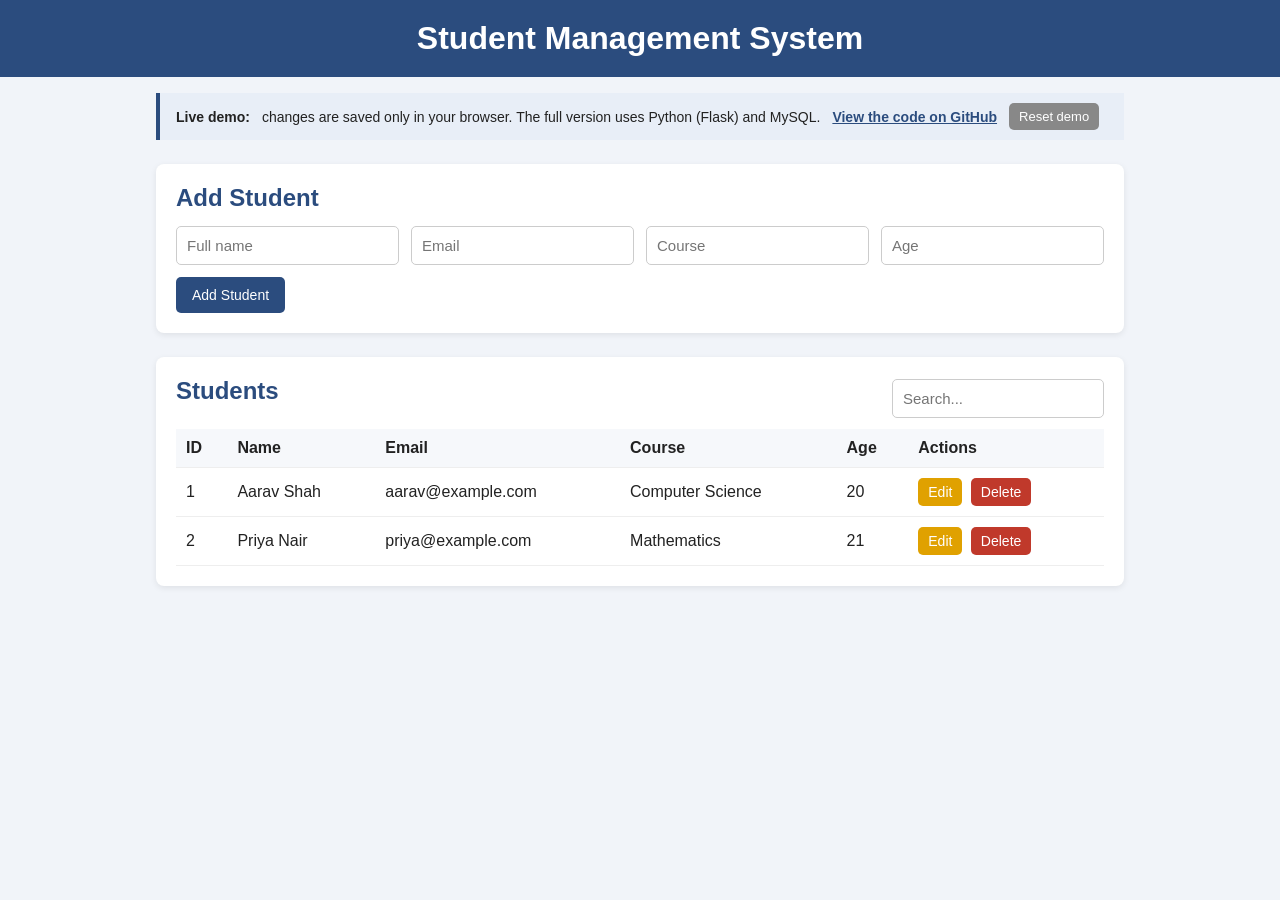
<file: docs/index.html>
<!DOCTYPE html>
<html lang="en">
<head>
    <meta charset="UTF-8">
    <meta name="viewport" content="width=device-width, initial-scale=1.0">
    <title>Student Management System | Live Demo</title>
    <link rel="stylesheet" href="style.css">
</head>
<body>
    <header>
        <h1>Student Management System</h1>
    </header>

    <div class="demo-note">
        <strong>Live demo:</strong> changes are saved only in your browser. The full version uses Python (Flask) and MySQL.
        <a href="https://github.com/mohammedaarish42-jpg/student-management-system">View the code on GitHub</a>
        <button type="button" id="reset-btn" class="secondary">Reset demo</button>
    </div>

    <main>
        <section class="card">
            <h2 id="form-title">Add Student</h2>
            <form id="student-form">
                <input type="hidden" id="student-id">
                <input type="text" id="name" placeholder="Full name" required>
                <input type="email" id="email" placeholder="Email" required>
                <input type="text" id="course" placeholder="Course" required>
                <input type="number" id="age" placeholder="Age" min="1" required>
                <div class="buttons">
                    <button type="submit" id="submit-btn">Add Student</button>
                    <button type="button" id="cancel-btn" class="secondary" hidden>Cancel</button>
                </div>
            </form>
        </section>

        <section class="card">
            <div class="list-header">
                <h2>Students</h2>
                <input type="text" id="search" placeholder="Search...">
            </div>
            <table>
                <thead>
                    <tr><th>ID</th><th>Name</th><th>Email</th><th>Course</th><th>Age</th><th>Actions</th></tr>
                </thead>
                <tbody id="student-table"></tbody>
            </table>
        </section>
    </main>

    <script src="script.js"></script>
</body>
</html>
</file>
<file: docs/style.css>
* { box-sizing: border-box; margin: 0; padding: 0; }

body {
    font-family: "Segoe UI", Arial, sans-serif;
    background: #f1f4f9;
    color: #222;
}

header {
    background: #2b4c7e;
    color: #fff;
    padding: 20px;
    text-align: center;
}

main {
    max-width: 1000px;
    margin: 24px auto;
    padding: 0 16px;
    display: grid;
    gap: 24px;
}

.card {
    background: #fff;
    border-radius: 8px;
    padding: 20px;
    box-shadow: 0 2px 6px rgba(0, 0, 0, 0.08);
}

h2 { margin-bottom: 14px; color: #2b4c7e; }

form {
    display: grid;
    grid-template-columns: repeat(auto-fit, minmax(200px, 1fr));
    gap: 12px;
}

input {
    padding: 10px;
    border: 1px solid #ccc;
    border-radius: 5px;
    font-size: 15px;
}

.buttons { display: flex; gap: 10px; }

button {
    padding: 10px 16px;
    border: none;
    border-radius: 5px;
    background: #2b4c7e;
    color: #fff;
    cursor: pointer;
    font-size: 14px;
}

button:hover { opacity: 0.9; }
button.secondary { background: #888; }
button.edit { background: #e0a100; }
button.delete { background: #c0392b; }

.list-header {
    display: flex;
    justify-content: space-between;
    align-items: center;
    flex-wrap: wrap;
    gap: 10px;
}

table { width: 100%; border-collapse: collapse; margin-top: 10px; }
th, td { padding: 10px; border-bottom: 1px solid #eee; text-align: left; }
th { background: #f6f8fb; }
td button { padding: 6px 10px; margin-right: 4px; }

@media (max-width: 600px) {
    table { font-size: 13px; }
    th:nth-child(3), td:nth-child(3) { display: none; }
}

.demo-note {
    margin: 16px max(16px, calc(50% - 484px)) 0;
    padding: 10px 16px;
    display: flex;
    flex-wrap: wrap;
    align-items: center;
    gap: 6px 12px;
    font-size: 14px;
    background: #e8eef7;
    border-left: 4px solid #2b4c7e;
}
.demo-note a { color: #2b4c7e; font-weight: 600; }
.demo-note button { padding: 6px 10px; font-size: 13px; }
</file>
